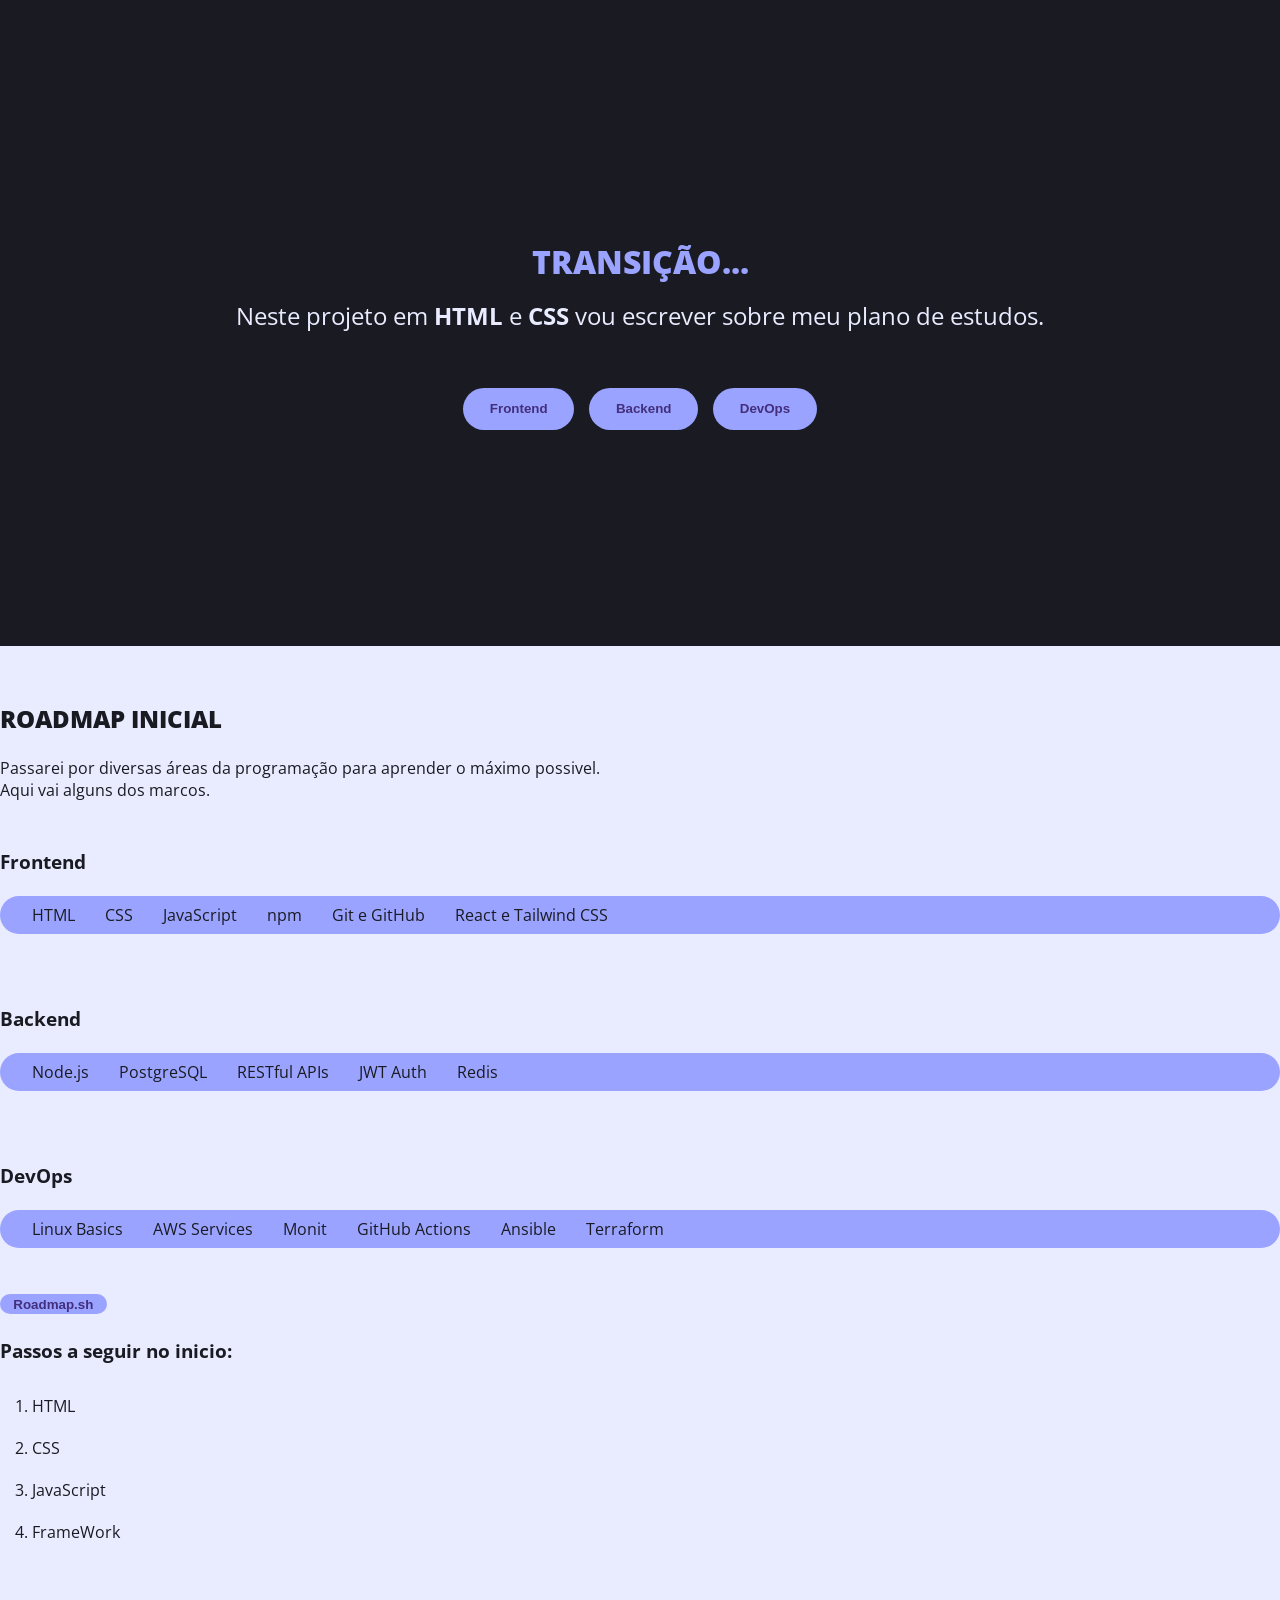
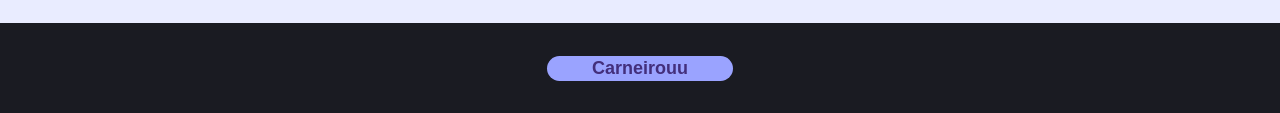
<file: index.html>
<!--First project - HTML-->
<!DOCTYPE html>
<html lang="pt-BR">

<head>
    <meta charset="UTF-8">
    <title>Carneirouu Plan</title>
    <link rel="stylesheet" href="Style.css">
</head>

<body>
    <header>
        <div>
            <div class="header">
                <h1>TRANSIÇÃO...</h1>
                <h2>Neste projeto em <B>HTML</B> e <B>CSS</B> vou escrever sobre meu plano de estudos.</h2>
            </div>
            <h3 class="roles">
                <div class="button1"><button class="frontButton"><a href="#Frontend">Frontend</a></button></div>
                <div class="button2"><button class="backButton"><a href="#Backend">Backend</a></button></div>
                <div class="button3"><button class="devopsButton"><a href="#DevOps">DevOps</a></button></div>
            </h3>
        </div>
    </header>
    <main>
        <h3 class="roadmaptitle">ROADMAP INICIAL</h3><BR>
        <p>Passarei por diversas áreas da programação para aprender o máximo possivel.<br>Aqui vai alguns dos
            marcos.
        </p>
        <div class="Frontend" id="Frontend">
            <h3><b>Frontend</b></h3><br>
            <ul class="lifrontend">
                <li>HTML</li>
                <li>CSS</li>
                <lI>JavaScript</lI>
                <li>npm</li>
                <li>Git e GitHub</li>
                <li>React e Tailwind CSS</li>
            </ul>
        </div>
        <div class="Backend" id="Backend">
            <h3><b>Backend</b></h3><br>
            <ul class="libackend">
                <li>Node.js</li>
                <li>PostgreSQL</li>
                <lI>RESTful APIs</lI>
                <li>JWT Auth</li>
                <li>Redis</li>
        </div>
        <div class="DevOps" id="DevOps">
            <h3><b>DevOps</b></h3><br>
            <ul class="lidevops">
                <li>Linux Basics</li>
                <li>AWS Services</li>
                <lI>Monit</lI>
                <li>GitHub Actions</li>
                <li>Ansible</li>
                <li>Terraform</li>
            </ul><br><br>
            <button class="font"><a href="https://roadmap.sh/full-stack" target="_blank">Roadmap.sh</a></button><br>
        </div>
        <div class="passos">
            <h3>Passos a seguir no inicio:</h3>
            <ol>
                <li>HTML</li>
                <li>CSS</li>
                <li>JavaScript</li>
                <li>FrameWork</li>
            </ol>
        </div>
    </main>
</body>
<footer>
    <a href="https://github.com/Carneirouu" target="_blank" class="rights">
        <button id="gitProfile" class="gitProfile"><b>Carneirouu</b></button>
    </a>
</footer>

</html>
</file>
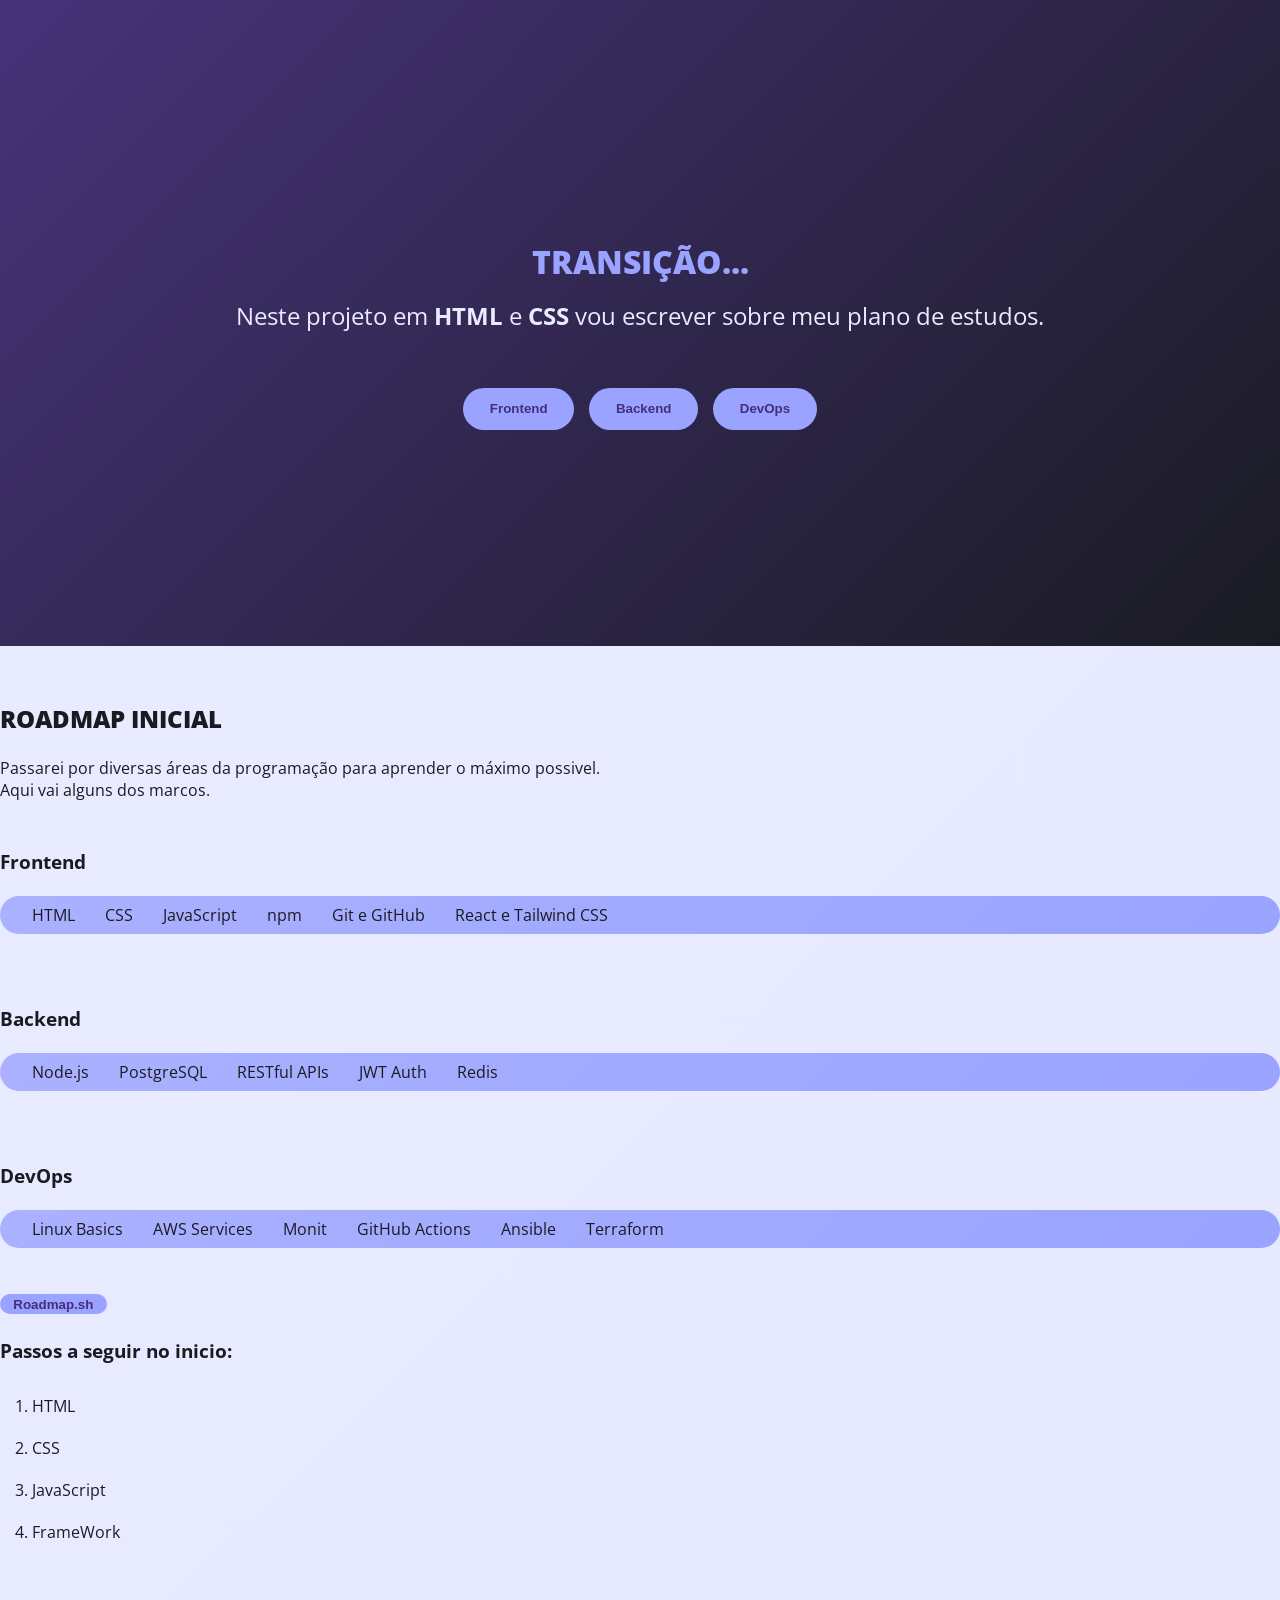
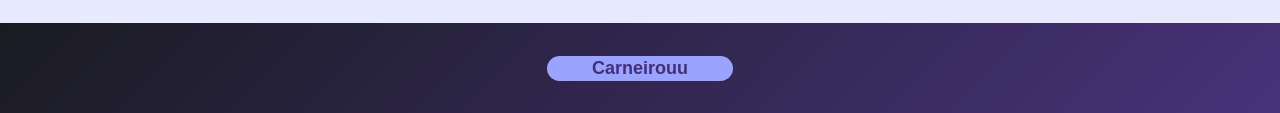
<file: planstudies-webpage/Index.html>
<!--First project - HTML-->
<!DOCTYPE html>
<html lang="pt-BR">

<head>
    <meta charset="UTF-8">
    <meta name="viewport" content="width=device-width, initial-scale=1.0">
    <title>Carneirouu Plan</title>
    <link rel="stylesheet" href="Style.css">
</head>

<body>
    <header>
        <div>
            <div class="header">
                <h1>TRANSIÇÃO...</h1>
                <h2>Neste projeto em <B>HTML</B> e <B>CSS</B> vou escrever sobre meu plano de estudos.</h2>
            </div>
            <h3 class="roles">
                <div class="button1"><button class="frontButton"><a href="#Frontend">Frontend</a></button></div>
                <div class="button2"><button class="backButton"><a href="#Backend">Backend</a></button></div>
                <div class="button3"><button class="devopsButton"><a href="#DevOps">DevOps</a></button></div>
            </h3>
        </div>
    </header>
    <main>
        <h3 class="roadmaptitle">ROADMAP INICIAL</h3><BR>
        <p>Passarei por diversas áreas da programação para aprender o máximo possivel.<br>Aqui vai alguns dos
            marcos.
        </p>
        <div class="Frontend" id="Frontend">
            <h3><b>Frontend</b></h3><br>
            <ul class="lifrontend">
                <li>HTML</li>
                <li>CSS</li>
                <lI>JavaScript</lI>
                <li>npm</li>
                <li>Git e GitHub</li>
                <li>React e Tailwind CSS</li>
            </ul>
        </div>
        <div class="Backend" id="Backend">
            <h3><b>Backend</b></h3><br>
            <ul class="libackend">
                <li>Node.js</li>
                <li>PostgreSQL</li>
                <lI>RESTful APIs</lI>
                <li>JWT Auth</li>
                <li>Redis</li>
        </div>
        <div class="DevOps" id="DevOps">
            <h3><b>DevOps</b></h3><br>
            <ul class="lidevops">
                <li>Linux Basics</li>
                <li>AWS Services</li>
                <lI>Monit</lI>
                <li>GitHub Actions</li>
                <li>Ansible</li>
                <li>Terraform</li>
            </ul><br><br>
            <button class="font"><a href="https://roadmap.sh/full-stack" target="_blank">Roadmap.sh</a></button><br>
        </div>
        <div class="passos">
            <h3>Passos a seguir no inicio:</h3>
            <ol>
                <li>HTML</li>
                <li>CSS</li>
                <li>JavaScript</li>
                <li>FrameWork</li>
            </ol>
        </div>
    </main>
</body>
<footer>
    <a href="https://github.com/Carneirouu" target="_blank" class="rights">
        <button id="gitProfile" class="gitProfile"><b>Carneirouu</b></button>
    </a>
</footer>

</html>
</file>
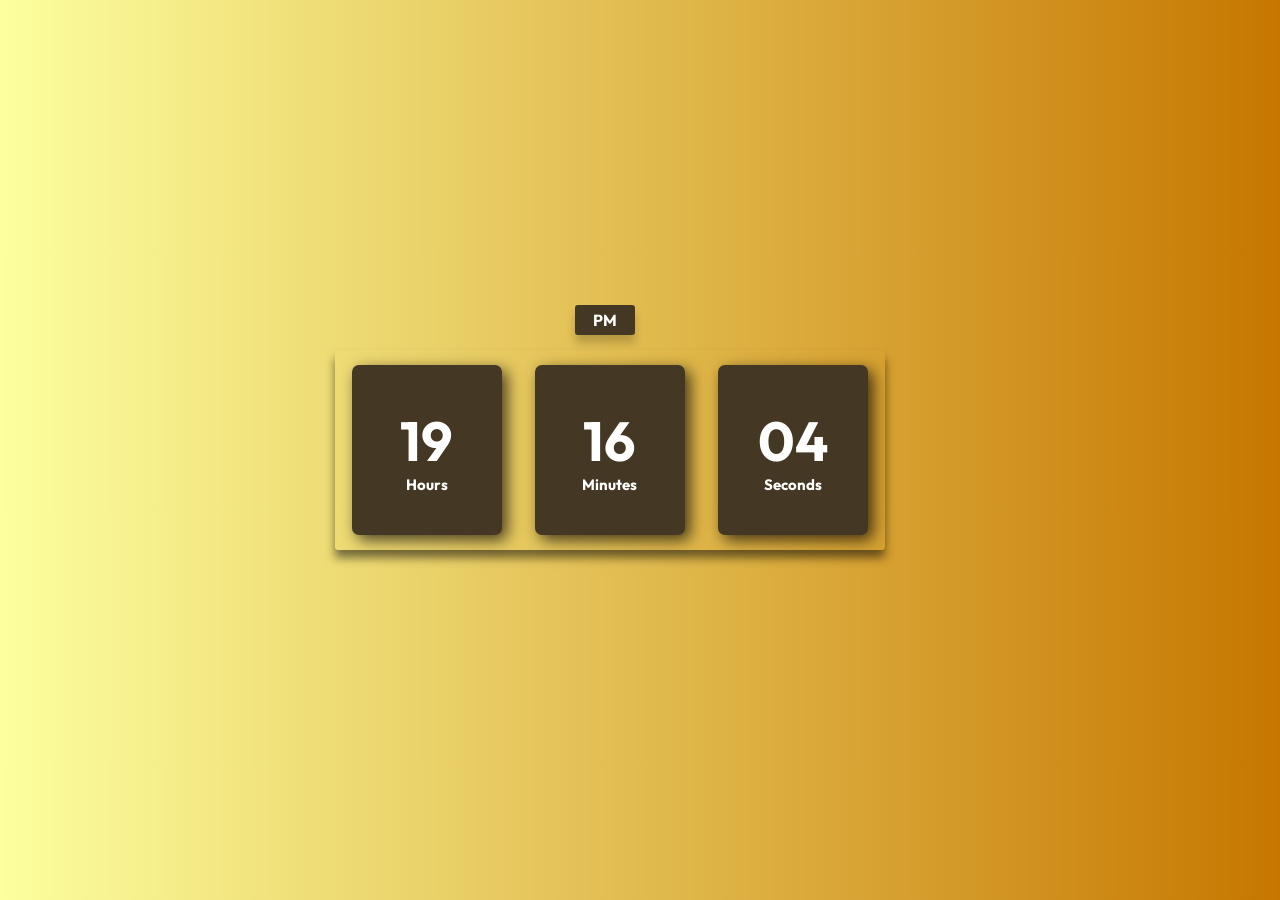
<file: digitalwatch/watch_index.html>
<!DOCTYPE html>
<html lang="pt-BR">

<head>
    <meta charset="UTF-8">
    <meta name="viewport" content="width=device-width, initial-scale=1.0">
    <title>Digital Watch</title>
    <link rel="stylesheet" href="watch_style.css">
</head>

<body>
    <div class="watch">
        <div>
            <span id="hours">00</span>
            <span class="time">Hours</span>
        </div>
        <div>
            <span id="minutes">00</span>
            <span class="time">Minutes</span>
        </div>
        <div>
            <span id="seconds">00</span>
            <span class="time">Seconds</span>
        </div>
    </div>
    <div class="am">
        <span id="ampm">ampm</span>
    </div>

    <script src="watch_script.js"></script>
</body>

</html>
</file>
<file: Style.css>
@import url('https://fonts.googleapis.com/css2?family=Architects+Daughter&family=Lexend+Giga:wght@100..900&family=Open+Sans:ital,wght@0,300..800;1,300..800&family=Special+Gothic+Expanded+One&display=swap');

* {
    margin: 0;
    padding: 0;
    box-sizing: border-box;
}

header {
    padding: 12rem;
    background-color: #1a1b22;
    color: #e9ecff;
    text-align: center;
}

.header {
    padding: 2rem;
}

h1 {
    padding: 1rem;
    color: #9aa3ff;
    font-weight: 800;
    
}

h2 {
    font-weight: 400;
}


.roles {
    color: #432f7c;
    display: flex;
    flex-direction: row;
    align-items: center;
    justify-content: center;
    padding: 1.5rem;
    gap: 15px;
}

.frontButton {
    padding: 1em 2em;
    background-color: #9aa3ff;
    align-items: center;
    justify-content: center;
    border: none;
    border-radius: 40px;
    font-weight: 750;
}

.backButton {
    padding: 1em 2em;
    background-color: #9aa3ff;
    align-items: center;
    justify-content: center;
    border: none;
    border-radius: 40px;
    font-weight: 750;
}

.devopsButton {
    padding: 1em 2em;
    background-color: #9aa3ff;
    align-items: center;
    justify-content: center;
    border: none;
    border-radius: 40px;
    font-weight: 750;
}

button:hover {
    background-color: #b9bfff;
    color: #432f7c;
}

a {
    text-decoration: none;
    color: #432f7c;
}


body {
    background-color: #e9ecff;
    color: #1a1b22;
    font-family: "Open Sans", sans-serif;
    font-weight: 400;
}

main {
    padding-top: 3.5rem;
    display: flex;
    flex-direction: column;
    justify-self: center;
}

.roadmaptitle {
    font-weight: 800;
    font-size: x-large;
}

.Frontend {
    padding-top: 3rem;
    padding-bottom: 1.5rem;
}

.lifrontend {
    list-style-type: none;
    display: flex;
    flex-direction: row;
    justify-self: left;
    background-color: #9aa3ff;
    padding: 0.5em 2em;
    border-radius: 40px;
    gap: 30px;
}

.Backend {
    padding-top: 3rem;
    padding-bottom: 1.5rem;
}

.libackend {
    list-style-type: none;
    display: flex;
    flex-direction: row;
    justify-self: left;
    background-color: #9aa3ff;
    padding: 0.5em 2em;
    border-radius: 40px;
    gap: 30px;
}

.DevOps {
    padding-top: 3rem;
    padding-bottom: 1.5rem;
}

.lidevops {
    list-style-type: none;
    display: flex;
    flex-direction: row;
    justify-self: left;
    background-color: #9aa3ff;
    padding: 0.5em 2em;
    border-radius: 40px;
    gap: 30px;
}

.font {
    justify-self: left;
    background-color: #9aa3ff;
    color: #432f7c;
    border: none;
    border-radius: 40px;
    padding: 0.2em 1em;
    font-weight: bold;
}

.font:hover {
    background-color: #b9bfff;
    color: #432f7c;
}

.passos {
    padding-bottom: 3rem;
}

ol {
    padding: 2rem;
    display: flex;
    flex-direction: column;
    gap: 20px;
}

footer {
    background-color: #1a1b22;
    width: 100%;
    height: 10vh;
    display: flex;
    justify-content: center;
    align-items: center;
}


.gitProfile {
    background-color: #9aa3ff;
    color: #432f7c;
    padding: 0.12em 2.5em;
    align-items: center;
    justify-self: center;
    border: none;
    border-radius: 40px;
    font-weight: 500;
    font-size: large;
    font-weight: 800;
}

.gitProfile:hover {
    background-color: #b9bfff;
    color: #432f7c;
}
</file>
<file: planstudies-webpage/Style.css>
@import url('https://fonts.googleapis.com/css2?family=Architects+Daughter&family=Lexend+Giga:wght@100..900&family=Open+Sans:ital,wght@0,300..800;1,300..800&family=Special+Gothic+Expanded+One&display=swap');

* {
    margin: 0;
    padding: 0;
    box-sizing: border-box;
}

header {
    padding: 12rem;
    background: linear-gradient(-45deg, #1a1b22, #46337a);
    color: #e9ecff;
    text-align: center;
}

.header {
    padding: 2rem;
}

h1 {
    padding: 1rem;
    color: #9aa3ff;
    font-weight: 800;
    
}

h2 {
    font-weight: 400;
}


.roles {
    color: #432f7c;
    display: flex;
    flex-direction: row;
    align-items: center;
    justify-content: center;
    padding: 1.5rem;
    gap: 15px;
}

.frontButton {
    padding: 1em 2em;
    background-color: #9aa3ff;
    align-items: center;
    justify-content: center;
    border: none;
    border-radius: 40px;
    font-weight: 750;
}

.backButton {
    padding: 1em 2em;
    background-color: #9aa3ff;
    align-items: center;
    justify-content: center;
    border: none;
    border-radius: 40px;
    font-weight: 750;
}

.devopsButton {
    padding: 1em 2em;
    background-color: #9aa3ff;
    align-items: center;
    justify-content: center;
    border: none;
    border-radius: 40px;
    font-weight: 750;
}

button:hover {
    background-color: #b9bfff;
    color: #432f7c;
}

a {
    text-decoration: none;
    color: #432f7c;
}


body {
    background: linear-gradient(135deg, #e9ecff, #e7eaff);
    color: #1a1b22;
    font-family: "Open Sans", sans-serif;
    font-weight: 400;
}

main {
    padding-top: 3.5rem;
    display: flex;
    flex-direction: column;
    justify-self: center;
}

.roadmaptitle {
    font-weight: 800;
    font-size: x-large;
}

.Frontend {
    padding-top: 3rem;
    padding-bottom: 1.5rem;
}

.lifrontend {
    list-style-type: none;
    display: flex;
    flex-direction: row;
    justify-self: left;
    background: linear-gradient(-45deg, #9aa3ff, #aab1ff);
    padding: 0.5em 2em;
    border-radius: 40px;
    gap: 30px;
}

.Backend {
    padding-top: 3rem;
    padding-bottom: 1.5rem;
}

.libackend {
    list-style-type: none;
    display: flex;
    flex-direction: row;
    justify-self: left;
    background: linear-gradient(-45deg, #9aa3ff, #aab1ff);
    padding: 0.5em 2em;
    border-radius: 40px;
    gap: 30px;
}

.DevOps {
    padding-top: 3rem;
    padding-bottom: 1.5rem;
}

.lidevops {
    list-style-type: none;
    display: flex;
    flex-direction: row;
    justify-self: left;
    background: linear-gradient(-45deg, #9aa3ff, #aab1ff);
    padding: 0.5em 2em;
    border-radius: 40px;
    gap: 30px;
}

.font {
    justify-self: left;
    background-color: #9aa3ff;
    color: #432f7c;
    border: none;
    border-radius: 40px;
    padding: 0.2em 1em;
    font-weight: bold;
}

.font:hover {
    background-color: #b9bfff;
    color: #432f7c;
}

.passos {
    padding-bottom: 3rem;
}

ol {
    padding: 2rem;
    display: flex;
    flex-direction: column;
    gap: 20px;
}

footer {
    background: linear-gradient(135deg, #1a1b22, #46337a);
    width: 100%;
    height: 10vh;
    display: flex;
    justify-content: center;
    align-items: center;
}


.gitProfile {
    background-color: #9aa3ff;
    color: #432f7c;
    padding: 0.12em 2.5em;
    align-items: center;
    justify-self: center;
    border: none;
    border-radius: 40px;
    font-weight: 500;
    font-size: large;
    font-weight: 800;
}

.gitProfile:hover {
    background-color: #b9bfff;
    color: #432f7c;
}
</file>
<file: digitalwatch/watch_style.css>
@import url('https://fonts.googleapis.com/css2?family=Outfit:wght@100..900&display=swap');

* {
    margin: 0;
    padding: 0;
    font-family: "Outfit", sans-serif;
}

body {
    height: 100vh;
    background: linear-gradient(90deg, #fcff9e 0%, #c67700 100%);
    display: flex;
    align-items: center;
    justify-content: center;
}

.watch {
    display: flex;
    align-items: center;
    justify-content: space-around;
    height: 200px;
    width: 550px;
    background: transparent;
    border-radius: 3px;
    box-shadow: 0px 8px 10px rgba(0, 0, 0, 0.5);
}

.watch div {
    height: 170px;
    width: 150px;
    display: flex;
    flex-direction: column;
    align-items: center;
    justify-content: center;
    color: #fff;
    background-color: #443723;
    box-shadow: 5px 5px 15px rgba(0, 0, 0, .7);
    border-radius: 7px;
}

.watch span {
    font-weight: bolder;
    font-size: 55px;
}

.watch span.time {
    font-size: 15px;
}

.am {
    transform: translate(-310px, -130px);
    height: 30px;
    width: 60px;
    display: flex;
    align-items: center;
    justify-content: center;
    background-color: #443723;
    font-weight: bolder;
    color: #fff;
    box-shadow: 0px 8px 10px rgba(0, 0, 0, 0.2);
    border-radius: 3px;
}
</file>
